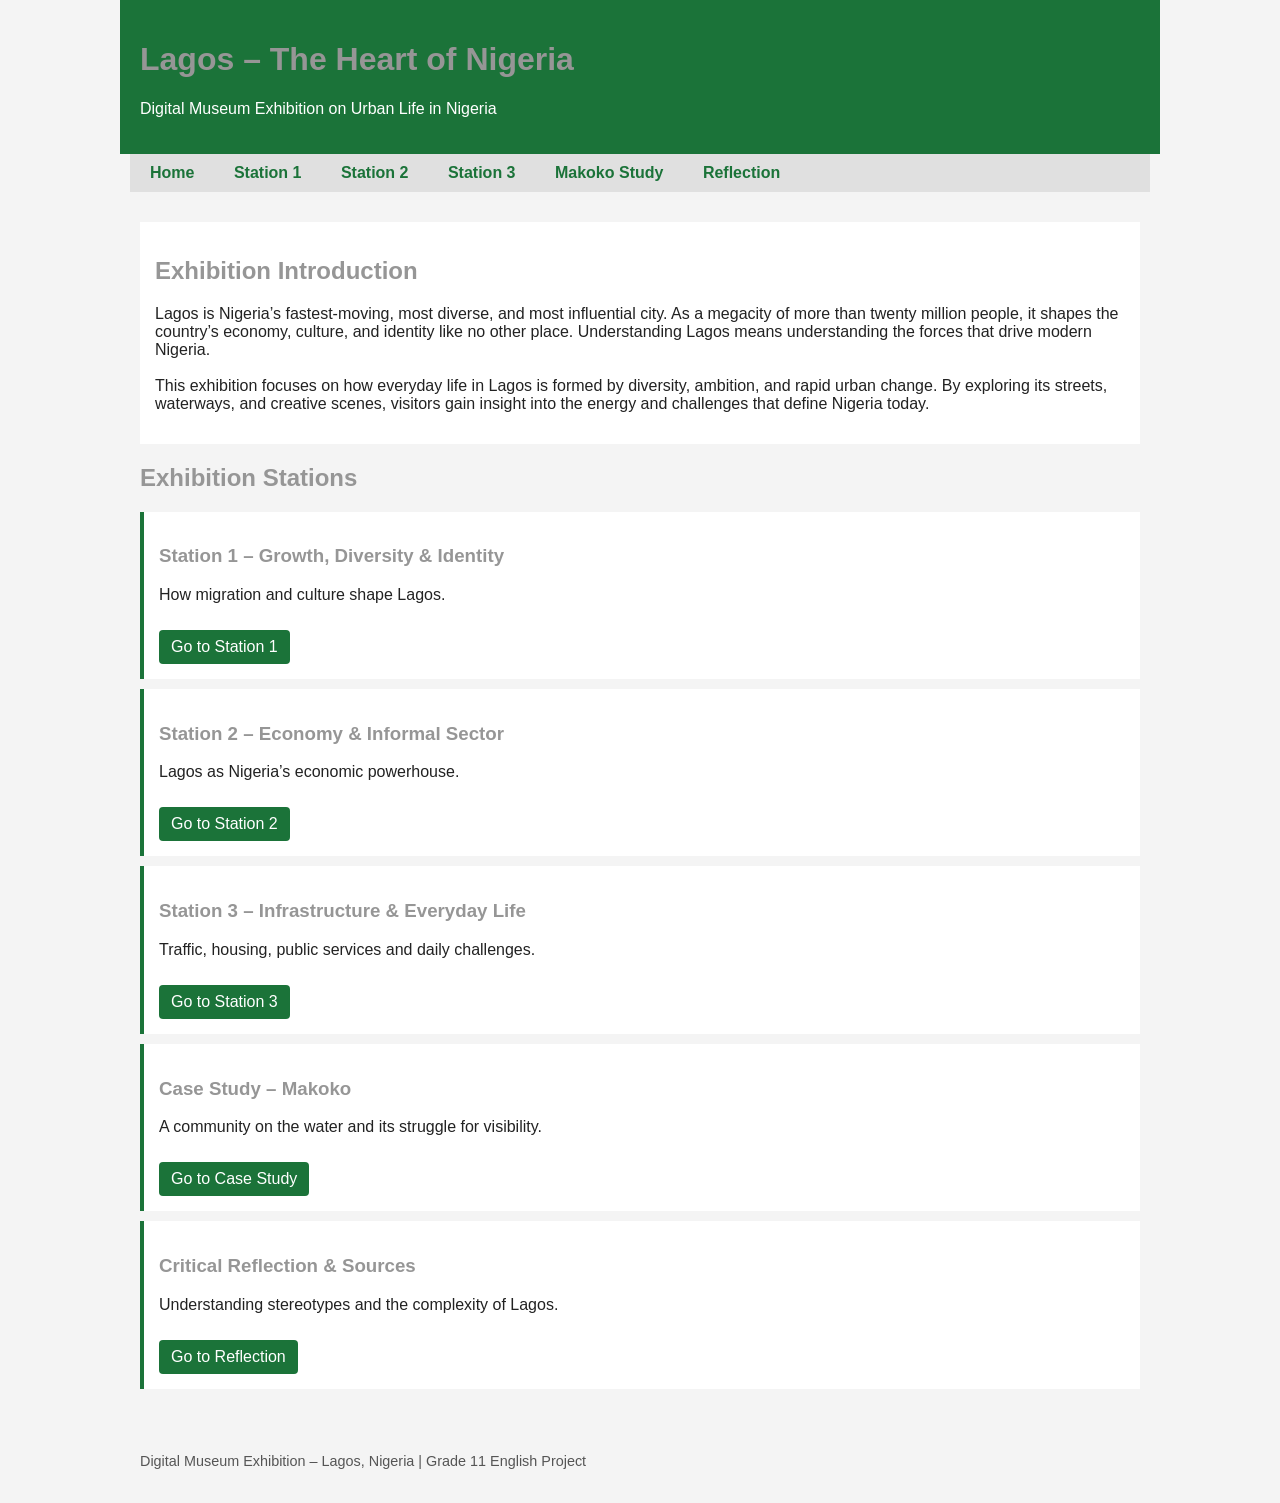
<file: index.html>
<!DOCTYPE html>
<html lang="en">
	<head>
		<meta charset="UTF-8">
		<title>Lagos – The Heart of Nigeria</title>
		<link rel="stylesheet" href="style.css">
	</head>
	<body>
		<header>
			<h1>Lagos – The Heart of Nigeria</h1>
			<p>Digital Museum Exhibition on Urban Life in Nigeria</p>
		</header>

		<nav>
			<a href="index.html">Home</a>
			<a href="Station_1.html">Station 1</a>
			<a href="Station_2.html">Station 2</a>
			<a href="Station_3.html">Station 3</a>
			<a href="Marokko_Study.html">Makoko Study</a>
			<a href="Reflection.html">Reflection</a>
		</nav>

		<main>
			<section class="intro">
				<h2>Exhibition Introduction</h2>
				<p>
					Lagos is Nigeria’s fastest‑moving, most diverse, and most
					influential city. As a megacity of more than twenty million
					people, it shapes the country’s economy, culture, and
					identity like no other place. Understanding Lagos means
					understanding the forces that drive modern Nigeria. 
					<br>
					<br>
					This exhibition focuses on how everyday life in Lagos is formed
					by diversity, ambition, and rapid urban change. By exploring
					its streets, waterways, and creative scenes, visitors gain
					insight into the energy and challenges that define Nigeria
					today.
				</p>
				
			</section>

			<section>
				<h2>Exhibition Stations</h2>

				<article class="station-preview">
					<h3>Station 1 – Growth, Diversity & Identity</h3>
					<p>How migration and culture shape Lagos.</p>
					<a class="btn" href="Station_1.html">Go to Station 1</a>
				</article>

				<article class="station-preview">
					<h3>Station 2 – Economy & Informal Sector</h3>
					<p>Lagos as Nigeria’s economic powerhouse.</p>
					<a class="btn" href="Station_2.html">Go to Station 2</a>
				</article>

				<article class="station-preview">
					<h3>Station 3 – Infrastructure & Everyday Life</h3>
					<p>
						Traffic, housing, public services and daily challenges.
					</p>
					<a class="btn" href="Station_3.html">Go to Station 3</a>
				</article>

				<article class="station-preview">
					<h3>Case Study – Makoko</h3>
					<p>
						A community on the water and its struggle for
						visibility.
					</p>
					<a class="btn" href="Marokko_Study.html">Go to Case Study</a>
				</article>

				<article class="station-preview">
					<h3>Critical Reflection & Sources</h3>
					<p>
						Understanding stereotypes and the complexity of Lagos.
					</p>
					<a class="btn" href="Reflection.html">Go to Reflection</a>
				</article>
			</section>
		</main>

		<footer>
			<p>
				Digital Museum Exhibition – Lagos, Nigeria | Grade 11 English
				Project
			</p>
		</footer>
	</body>
</html>
</file>
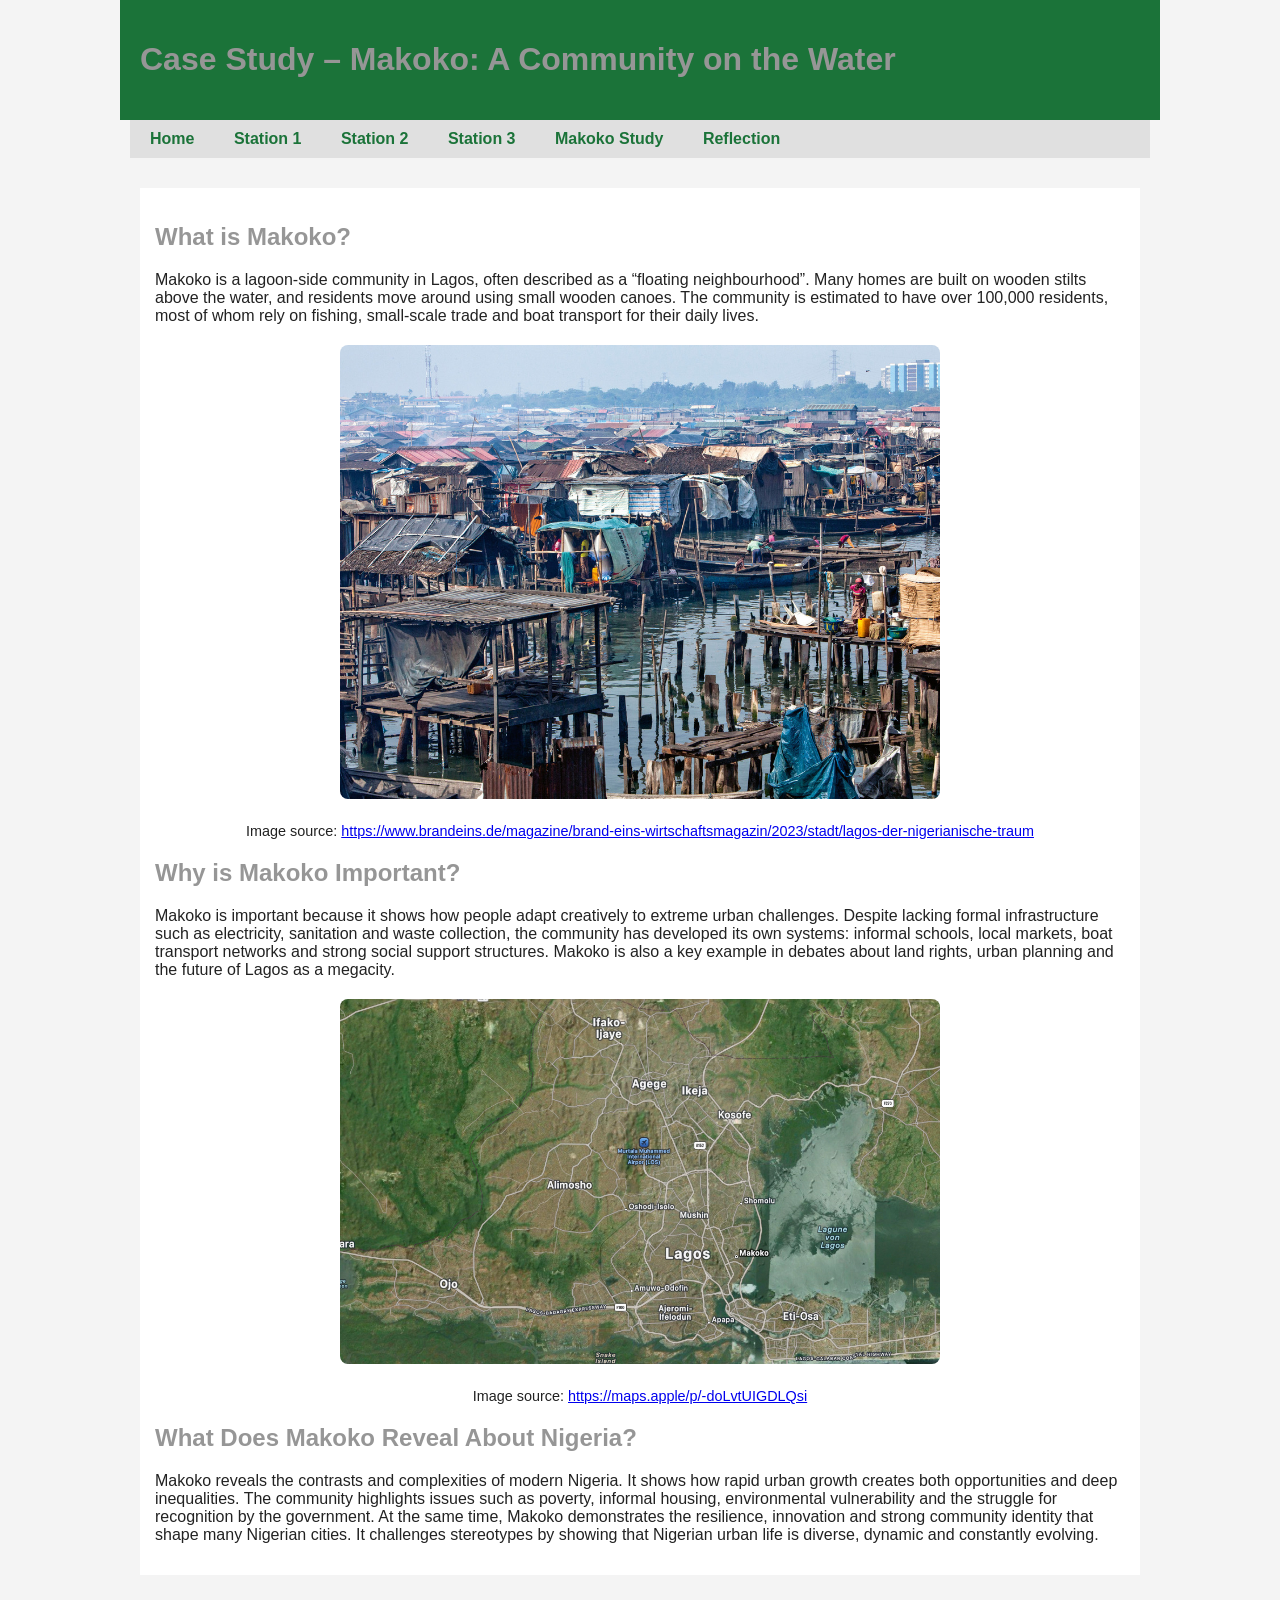
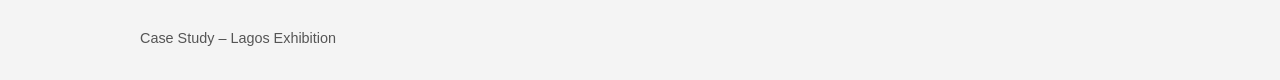
<file: Marokko_Study.html>
<!DOCTYPE html>
<html lang="en">
	<head>
		<meta charset="UTF-8" />
		<title>Case Study – Makoko</title>
		<link rel="stylesheet" href="style.css" />
	</head>
	<body>
		<header>
			<h1>Case Study – Makoko: A Community on the Water</h1>
		</header>

		<nav>
			<a href="index.html">Home</a>
			<a href="Station_1.html">Station 1</a>
			<a href="Station_2.html">Station 2</a>
			<a href="Station_3.html">Station 3</a>
			<a href="Marokko_Study.html">Makoko Study</a>
			<a href="Reflection.html">Reflection</a>
		</nav>

		<main>
			<section class="content-box">
				<h2>What is Makoko?</h2>
				<p>
					Makoko is a lagoon-side community in Lagos, often described as a
					“floating neighbourhood”. Many homes are built on wooden stilts
					above the water, and residents move around using small wooden
					canoes. The community is estimated to have over 100,000 residents,
					most of whom rely on fishing, small-scale trade and boat transport
					for their daily lives.
				</p>

				<!-- PHOTOBOX 1 -->
				<div class="photo-box">
					<img src="IMG_0284.jpeg" alt="Makoko Photo 1">
				</div>
				<div class="photo-link-box">
					<p>Image source: <a href="https://www.brandeins.de/magazine/brand-eins-wirtschaftsmagazin/2023/stadt/lagos-der-nigerianische-traum" target="_blank">
					https://www.brandeins.de/magazine/brand-eins-wirtschaftsmagazin/2023/stadt/lagos-der-nigerianische-traum</a></p>
				</div>

				<h2>Why is Makoko Important?</h2>
				<p>
					Makoko is important because it shows how people adapt creatively to
					extreme urban challenges. Despite lacking formal infrastructure such
					as electricity, sanitation and waste collection, the community has
					developed its own systems: informal schools, local markets, boat
					transport networks and strong social support structures. Makoko is
					also a key example in debates about land rights, urban planning and
					the future of Lagos as a megacity.
				</p>

				<!-- PHOTOBOX 2 -->
				<div class="photo-box">
					<img src="IMG_4541.jpeg" alt="Makoko Photo Map">
				</div>
				<div class="photo-link-box">
					<p>Image source: <a href="https://maps.apple/p/-doLvtUIGDLQsi" target="_blank">https://maps.apple/p/-doLvtUIGDLQsi</a></p>
				</div>

				<h2>What Does Makoko Reveal About Nigeria?</h2>
				<p>
					Makoko reveals the contrasts and complexities of modern Nigeria. It
					shows how rapid urban growth creates both opportunities and deep
					inequalities. The community highlights issues such as poverty,
					informal housing, environmental vulnerability and the struggle for
					recognition by the government. At the same time, Makoko demonstrates
					the resilience, innovation and strong community identity that shape
					many Nigerian cities. It challenges stereotypes by showing that
					Nigerian urban life is diverse, dynamic and constantly evolving.
				</p>
			</section>
		</main>

		<footer>
			<p>Case Study – Lagos Exhibition</p>
		</footer>
	</body>
</html>
</file>
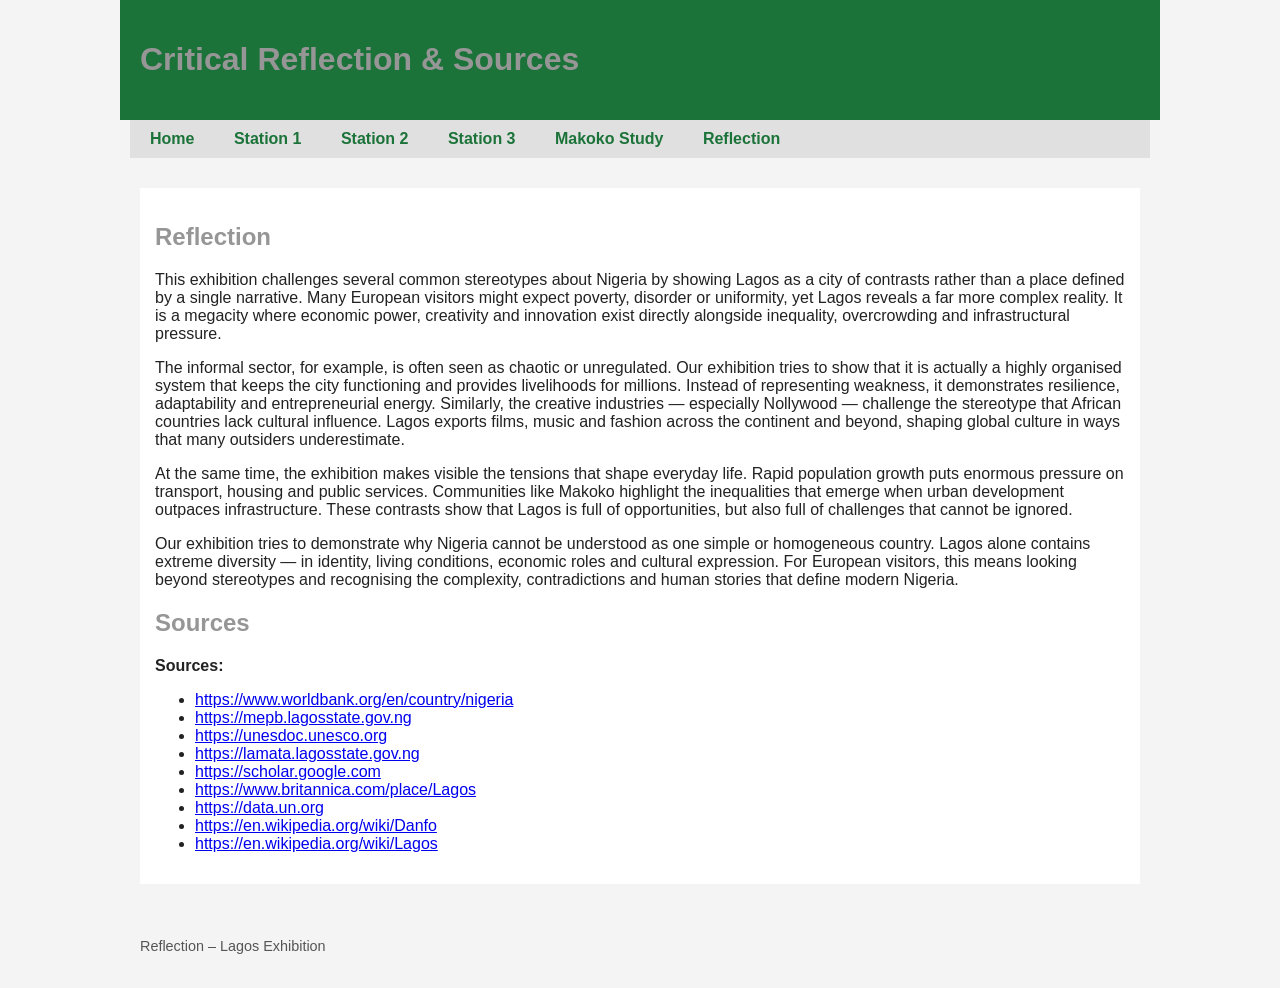
<file: Reflection.html>
<!DOCTYPE html>
<html lang="en">
    <head>
        <meta charset="UTF-8" />
        <title>Reflection & Sources</title>
        <link rel="stylesheet" href="style.css" />
    </head>
    <body>
        <header>
            <h1>Critical Reflection & Sources</h1>
        </header>

        <nav>
            <a href="index.html">Home</a>
            <a href="Station_1.html">Station 1</a>
            <a href="Station_2.html">Station 2</a>
            <a href="Station_3.html">Station 3</a>
            <a href="Marokko_Study.html">Makoko Study</a>
            <a href="Reflection.html" class="active">Reflection</a>
        </nav>

        <main>
            <section class="content-box">
                <h2>Reflection</h2>

                <p>
                    This exhibition challenges several common stereotypes about Nigeria by showing Lagos as a city of contrasts rather than a place defined by a single narrative. Many European visitors might expect poverty, 
                    disorder or uniformity, yet Lagos reveals a far more complex reality. It is a megacity where economic power, creativity and innovation exist directly alongside inequality, overcrowding and infrastructural pressure.
                </p>

                <p>
                    The informal sector, for example, is often seen as chaotic or unregulated. Our exhibition tries to show that it is actually a highly organised system that keeps the city functioning and provides livelihoods for millions. 
                    Instead of representing weakness, it demonstrates resilience, adaptability and entrepreneurial energy. Similarly, the creative industries — especially Nollywood — challenge the stereotype that African countries 
                    lack cultural influence. Lagos exports films, music and fashion across the continent and beyond, shaping global culture in ways that many outsiders underestimate.
                </p>

                <p>
                    At the same time, the exhibition makes visible the tensions that shape everyday life. Rapid population growth puts enormous pressure on transport, housing and public services. 
                    Communities like Makoko highlight the inequalities that emerge when urban development outpaces infrastructure. These contrasts show that Lagos is full of opportunities, but also full of challenges that cannot be ignored.
                </p>

                <p>
                    Our exhibition tries to demonstrate why Nigeria cannot be understood as one simple or homogeneous country. Lagos alone contains extreme diversity — in identity, living conditions, economic roles and cultural expression. 
                    For European visitors, this means looking beyond stereotypes and recognising the complexity, contradictions and human stories that define modern Nigeria.
                </p>

                <h2>Sources</h2>
                <p>
                    <div class="source-box">
    <p><strong>Sources:</strong></p>
    <ul>
        <li>
            <a href="https://www.worldbank.org/en/country/nigeria" target="_blank">
                https://www.worldbank.org/en/country/nigeria
            </a>
        </li>
        <li>
            <a href="https://mepb.lagosstate.gov.ng" target="_blank">
                https://mepb.lagosstate.gov.ng
            </a>
        </li>
        <li>
            <a href="https://unesdoc.unesco.org/search/e8aaeda0-2c3f-48fe-8b84-84d002efac83" target="_blank">
                https://unesdoc.unesco.org
            </a>
        </li>
        <li>
            <a href="https://lamata.lagosstate.gov.ng" target="_blank">
                https://lamata.lagosstate.gov.ng
            </a>
        </li>
        <li>
            <a href="https://scholar.google.com/scholar?q=Makoko+urban+settlement+on+water#d=qabs&t=1781679895278" target="_blank">
                https://scholar.google.com 
            </a>
        </li>
        <li>
            <a href="https://www.britannica.com/place/Lagos-Nigeria " target="_blank">
                https://www.britannica.com/place/Lagos
            </a>
        </li>
        <li>
            <a href="https://data.un.org/Search.aspx?q=Nigeria " target="_blank">
                https://data.un.org
            </a>
        </li>
        <li>
            <a href="https://en.wikipedia.org/wiki/Danfo " target="_blank">
                https://en.wikipedia.org/wiki/Danfo
            </a>
        </li>
        <li>
            <a href="https://en.wikipedia.org/wiki/Lagos " target="_blank">
                https://en.wikipedia.org/wiki/Lagos
            </a>
        </li>
    </ul>
</div>

                </p>
            </section>
        </main>

        <footer>
            <p>Reflection – Lagos Exhibition</p>
        </footer>
    </body>
</html>
</file>
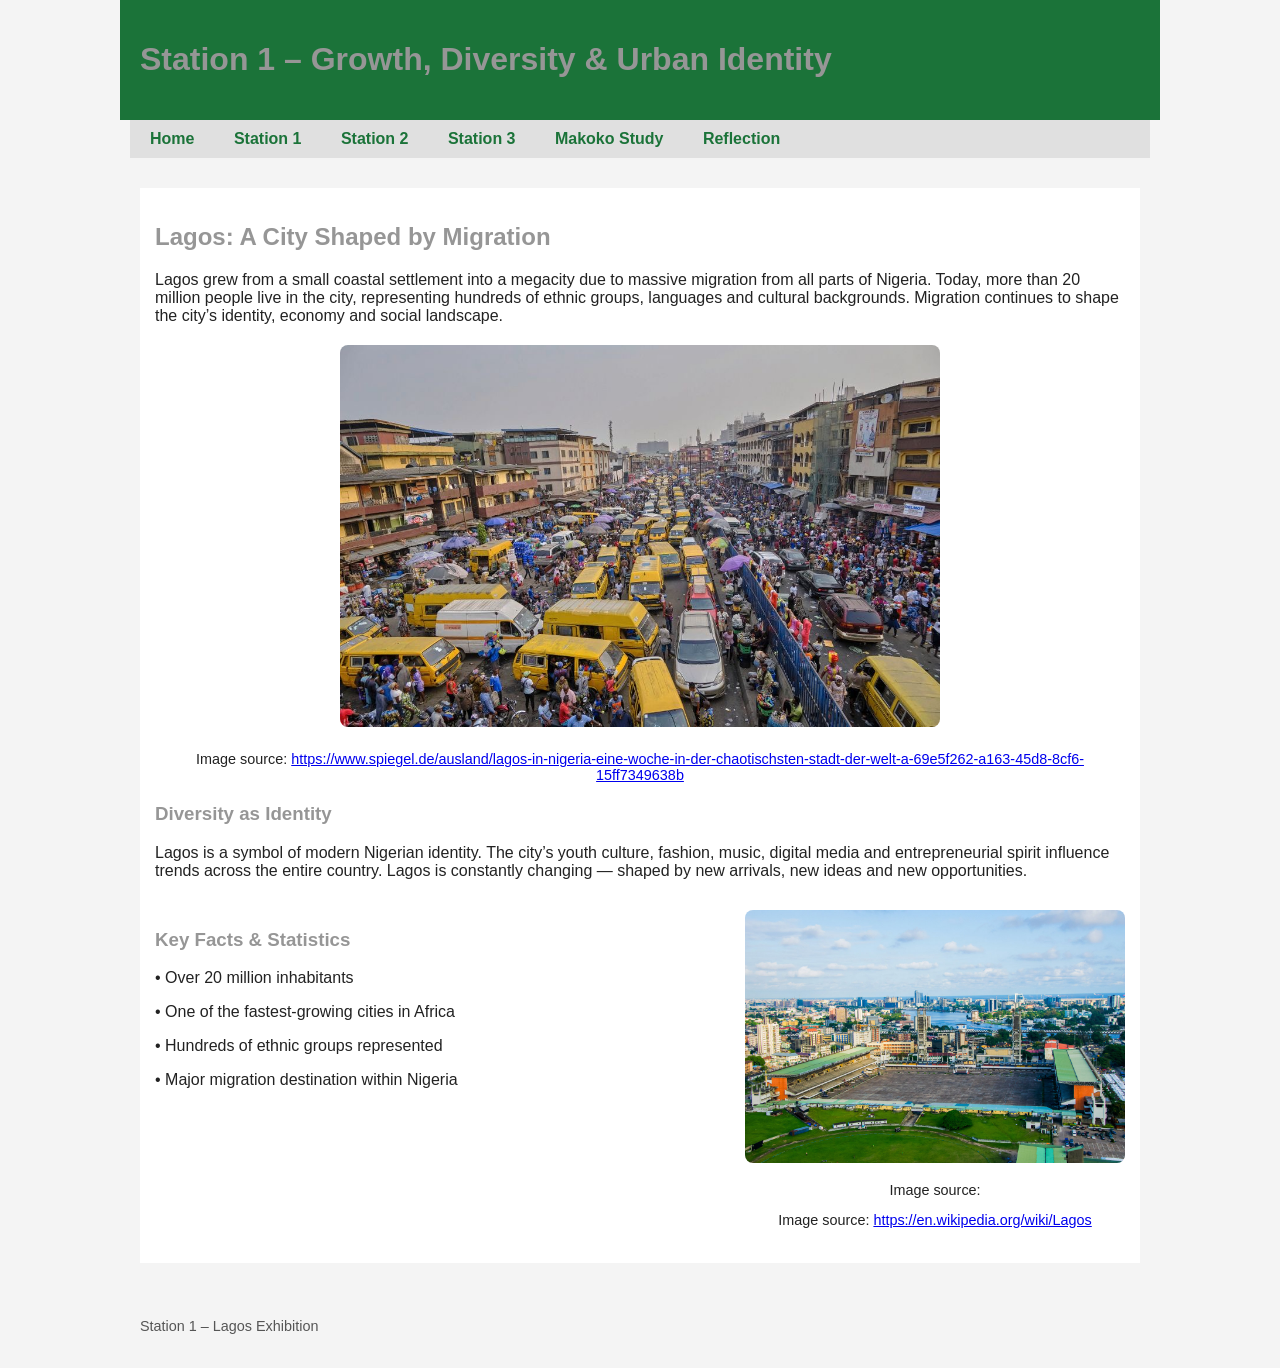
<file: Station_1.html>
<!DOCTYPE html>
<html lang="en">
	<head>
		<meta charset="UTF-8">
		<title>Lagos – The Heart of Nigeria</title>
		<link rel="stylesheet" href="style.css">
	</head>
	<body>
		<header>
			<h1>Station 1 – Growth, Diversity & Urban Identity</h1>
		</header>

		<nav>
			<a href="index.html">Home</a>
			<a href="Station_1.html">Station 1</a>
			<a href="Station_2.html">Station 2</a>
			<a href="Station_3.html">Station 3</a>
			<a href="Marokko_Study.html">Makoko Study</a>
			<a href="Reflection.html">Reflection</a>
		</nav>

	<main>
		<section class="content-box">
			<h2>Lagos: A City Shaped by Migration</h2>
			<p>
				Lagos grew from a small coastal settlement into a megacity due to 
				massive migration from all parts of Nigeria. Today, more than 20 million 
				people live in the city, representing hundreds of ethnic groups, 
				languages and cultural backgrounds. Migration continues to shape the 
				city’s identity, economy and social landscape.
			</p>

			<!-- FIRST PHOTOBOX (between the two texts) -->
			<div class="photo-box">
				<img src="IMG_0282.jpeg" alt="Urban Identity Lagos">
			</div>
			<div class="photo-link-box">
				<p>Image source: 
    <a href="https://www.spiegel.de/ausland/lagos-in-nigeria-eine-woche-in-der-chaotischsten-stadt-der-welt-a-69e5f262-a163-45d8-8cf6-15ff7349638b" target="_blank">
        https://www.spiegel.de/ausland/lagos-in-nigeria-eine-woche-in-der-chaotischsten-stadt-der-welt-a-69e5f262-a163-45d8-8cf6-15ff7349638b
    </a>
</p>

			</div>

			<h3>Diversity as Identity</h3>
			<p>
				Lagos is a symbol of modern Nigerian identity. The city’s youth culture, 
				fashion, music, digital media and entrepreneurial spirit influence 
				trends across the entire country. Lagos is constantly changing — shaped 
				by new arrivals, new ideas and new opportunities.
			</p>

			<!-- STATISTICS + PHOTOBOX ON THE RIGHT -->
			<div class="stats-container">
				<div class="stats-text">
					<h3>Key Facts & Statistics</h3>
					<p>• Over 20 million inhabitants</p>
					<p>• One of the fastest-growing cities in Africa</p>
					<p>• Hundreds of ethnic groups represented</p>
					<p>• Major migration destination within Nigeria</p>
				</div>

				<div class="photo-box-right">
					<img src="IMG_0283.jpeg" alt="Lagos Bright Side">
					<div class="photo-link-box">
						<p>Image source: <p>Image source: 
    <a href="https://en.wikipedia.org/wiki/Lagos" target="_blank">
        https://en.wikipedia.org/wiki/Lagos
    </a>
</p>

					</div>
				</div>
			</div>

		</section>
	</main>

	<footer>
		<p>Station 1 – Lagos Exhibition</p>
	</footer>
</body>
</file>
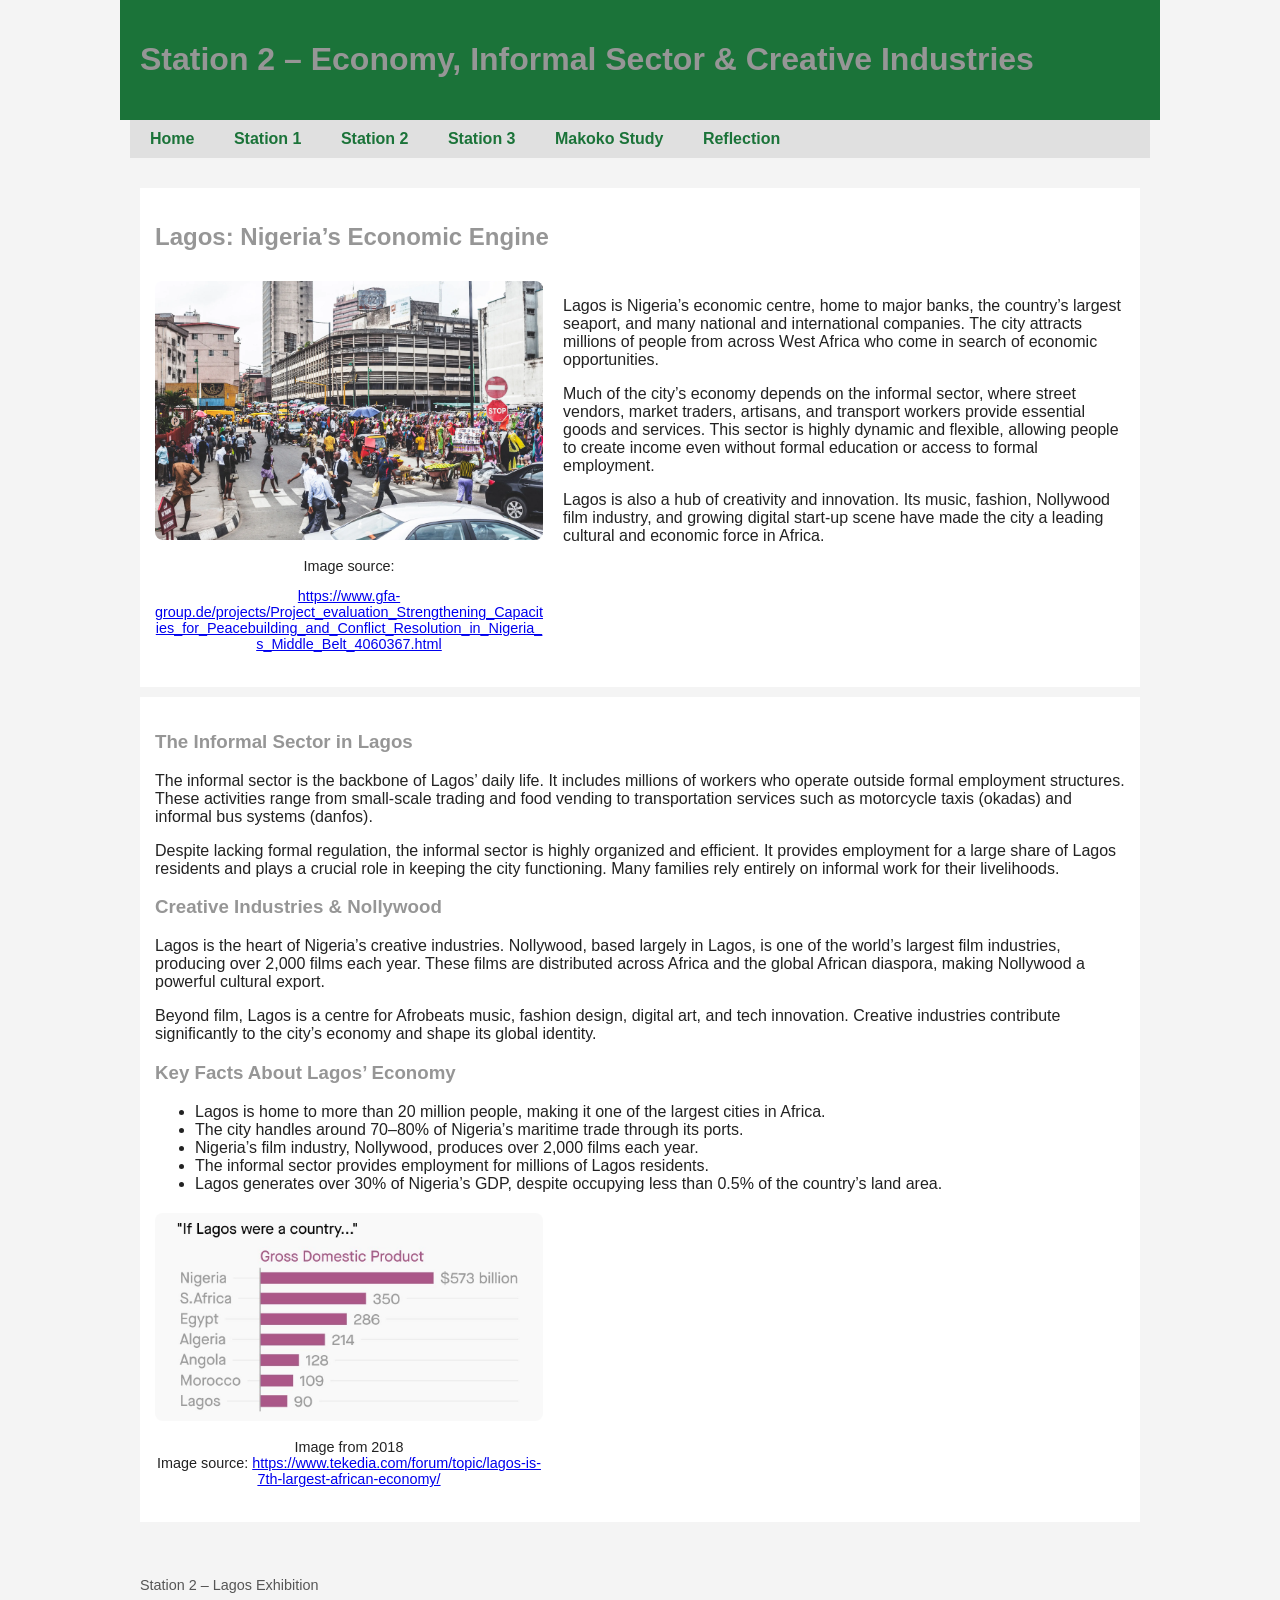
<file: Station_2.html>
<!DOCTYPE html>
<html lang="en">
<head>
    <meta charset="UTF-8">
    <title>Station 2 – Economy & Informal Sector</title>
    <link rel="stylesheet" href="style.css">
</head>
<body>

<header>
    <h1>Station 2 – Economy, Informal Sector & Creative Industries</h1>
</header>

<nav>
    <a href="index.html">Home</a>
    <a href="Station_1.html">Station 1</a>
    <a href="Station_2.html" class="active">Station 2</a>
    <a href="Station_3.html">Station 3</a>
    <a href="Marokko_Study.html">Makoko Study</a>
    <a href="Reflection.html">Reflection</a>
</nav>

<main>

    <!-- TEXTBLOCK 1 + FOTO LINKS -->
    <section class="content-box">

        <h2>Lagos: Nigeria’s Economic Engine</h2>

        <!-- FLEX-CONTAINER -->
        <div class="stats-container">

            <!-- FOTO LINKS -->
            <div class="photo-box-right">
                <img src="IMG_0286.webp" alt="Lagos Bright Side">

                <div class="photo-link-box">
                    <p>Image source:</p>
                    <a class="source-link"
                       href="https://www.gfa-group.de/projects/Project_evaluation_Strengthening_Capacities_for_Peacebuilding_and_Conflict_Resolution_in_Nigeria_s_Middle_Belt_4060367.html"
                       target="_blank">
                        https://www.gfa-group.de/projects/Project_evaluation_Strengthening_Capacities_for_Peacebuilding_and_Conflict_Resolution_in_Nigeria_s_Middle_Belt_4060367.html
                    </a>
                </div>
            </div>

            <!-- TEXT RECHTS -->
            <div class="stats-text">
                <p>
                    Lagos is Nigeria’s economic centre, home to major banks, the country’s largest seaport,
                    and many national and international companies. The city attracts millions of people from across
                    West Africa who come in search of economic opportunities.
                </p>

                <p>
                    Much of the city’s economy depends on the informal sector, where street vendors,
                    market traders, artisans, and transport workers provide essential goods and services.
                    This sector is highly dynamic and flexible, allowing people to create income even without
                    formal education or access to formal employment.
                </p>

                <p>
                    Lagos is also a hub of creativity and innovation. Its music, fashion, Nollywood film industry,
                    and growing digital start-up scene have made the city a leading cultural and economic force in Africa.
                </p>
            </div>

        </div>

    </section>


    <!-- TEXTBLOCK 2 + FOTO UNTEN -->
    <section class="content-box">

        <h3>The Informal Sector in Lagos</h3>

        <p>
            The informal sector is the backbone of Lagos’ daily life. It includes millions of workers who operate
            outside formal employment structures. These activities range from small-scale trading and food vending
            to transportation services such as motorcycle taxis (okadas) and informal bus systems (danfos).
        </p>

        <p>
            Despite lacking formal regulation, the informal sector is highly organized and efficient. It provides
            employment for a large share of Lagos residents and plays a crucial role in keeping the city functioning.
            Many families rely entirely on informal work for their livelihoods.
        </p>

        <h3>Creative Industries & Nollywood</h3>

        <p>
            Lagos is the heart of Nigeria’s creative industries. Nollywood, based largely in Lagos, is one of the
            world’s largest film industries, producing over 2,000 films each year. These films are distributed across
            Africa and the global African diaspora, making Nollywood a powerful cultural export.
        </p>

        <p>
            Beyond film, Lagos is a centre for Afrobeats music, fashion design, digital art, and tech innovation.
            Creative industries contribute significantly to the city’s economy and shape its global identity.
        </p>

        <h3>Key Facts About Lagos’ Economy</h3>

        <ul>
            <li>Lagos is home to more than 20 million people, making it one of the largest cities in Africa.</li>
            <li>The city handles around 70–80% of Nigeria’s maritime trade through its ports.</li>
            <li>Nigeria’s film industry, Nollywood, produces over 2,000 films each year.</li>
            <li>The informal sector provides employment for millions of Lagos residents.</li>
            <li>Lagos generates over 30% of Nigeria’s GDP, despite occupying less than 0.5% of the country’s land area.</li>
        </ul>

        <!-- FOTOBOX UNTER TEXTBLOCK 2 -->
        <div class="photo-box-right" style="margin-top:20px;">
            <img src="Economy-of-Lagos.jpg" alt="Lagos Economy Stats">
            <div class="photo-link-box">
                <p>Image from 2018
                    <br>Image source:
                    <a href="https://www.tekedia.com/forum/topic/lagos-is-7th-largest-african-economy/" target="_blank">
                        https://www.tekedia.com/forum/topic/lagos-is-7th-largest-african-economy/
                    </a>
                </p>
            </div>
        </div>

    </section>

</main>

<footer>
    <p>Station 2 – Lagos Exhibition</p>
</footer>

</body>
</html>
</file>
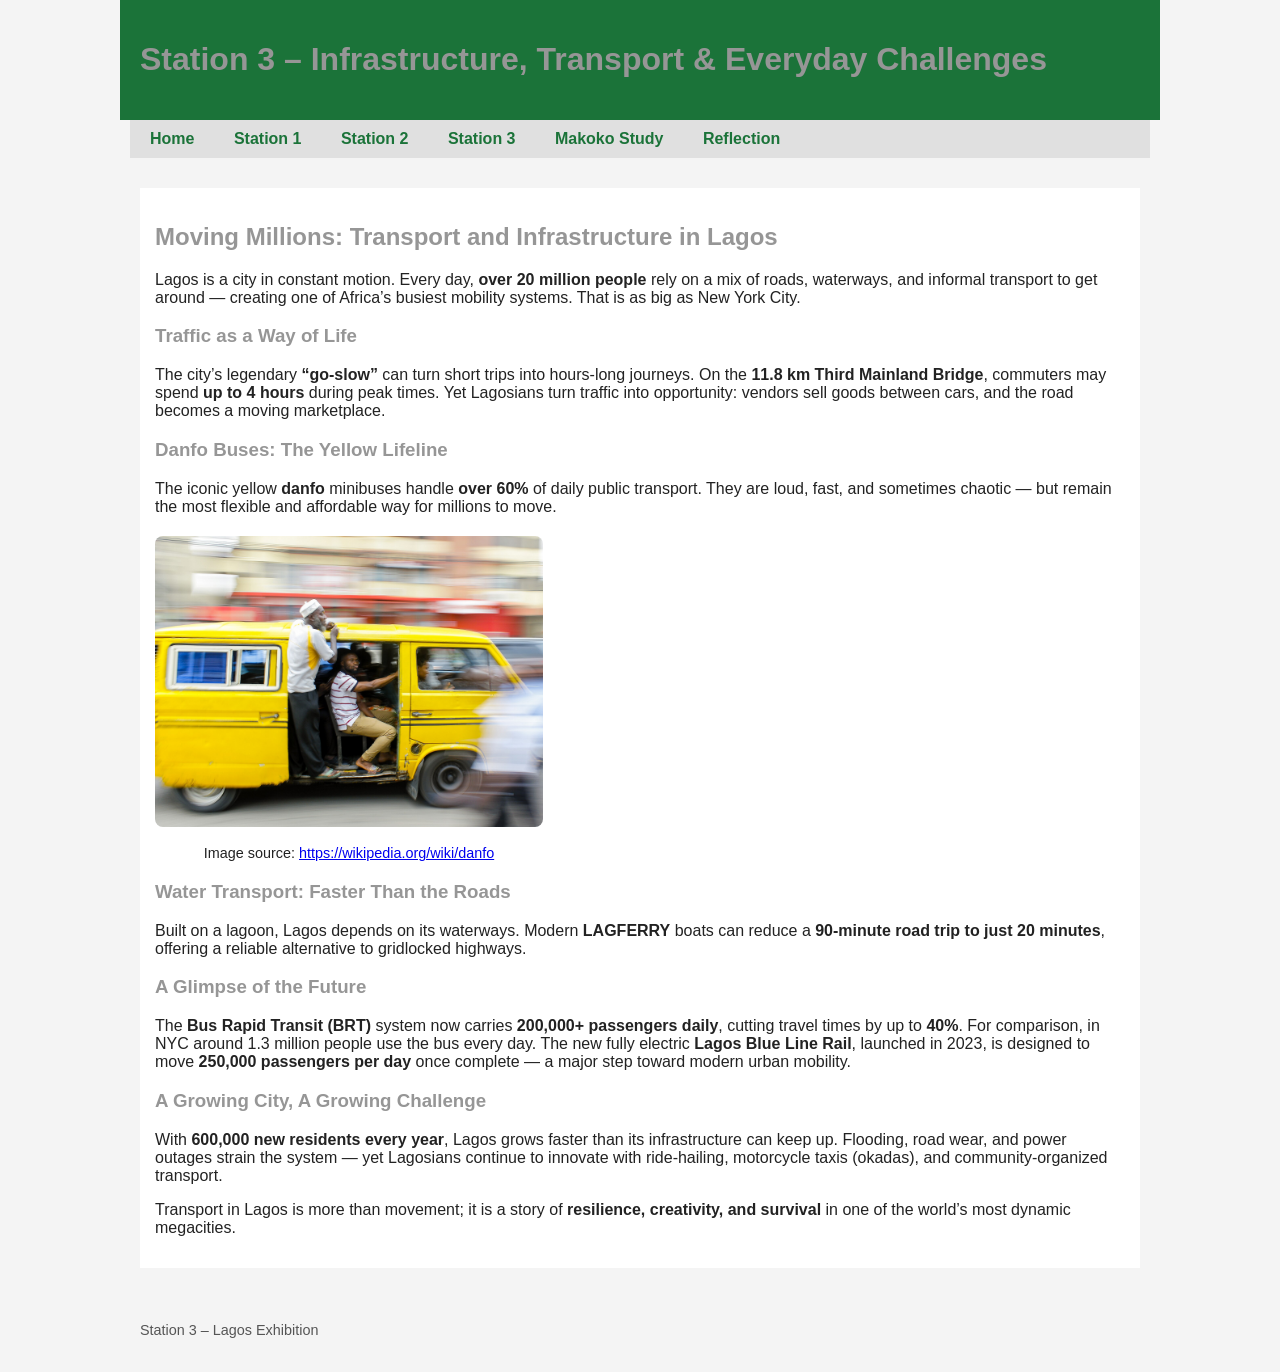
<file: Station_3.html>
<!DOCTYPE html>
<html lang="en">
<head>
    <meta charset="UTF-8" />
    <title>Station 3 – Infrastructure & Everyday Life</title>
    <link rel="stylesheet" href="style.css" />
</head>
<body>
    <header>
        <h1>Station 3 – Infrastructure, Transport & Everyday Challenges</h1>
    </header>

    <nav>
        <a href="index.html">Home</a>
        <a href="Station_1.html">Station 1</a>
        <a href="Station_2.html">Station 2</a>
        <a href="Station_3.html" class="active">Station 3</a>
        <a href="Marokko_Study.html">Makoko Study</a>
        <a href="Reflection.html">Reflection</a>
    </nav>

    <main>
        <section class="content-box">
            <h2>Moving Millions: Transport and Infrastructure in Lagos</h2>

            <p>
                Lagos is a city in constant motion. Every day,
                <strong>over 20 million people</strong> rely on a mix of
                roads, waterways, and informal transport to get around —
                creating one of Africa’s busiest mobility systems.
                That is as big as New York City.
            </p>

            <h3>Traffic as a Way of Life</h3>
            <p>
                The city’s legendary <strong>“go-slow”</strong> can turn
                short trips into hours-long journeys. On the
                <strong>11.8 km Third Mainland Bridge</strong>, commuters
                may spend <strong>up to 4 hours</strong> during peak times.
                Yet Lagosians turn traffic into opportunity: vendors sell
                goods between cars, and the road becomes a moving
                marketplace.
            </p>

            <h3>Danfo Buses: The Yellow Lifeline</h3>
            <p>
                The iconic yellow <strong>danfo</strong> minibuses handle
                <strong>over 60%</strong> of daily public transport. They
                are loud, fast, and sometimes chaotic — but remain the most
                flexible and affordable way for millions to move.
            </p>

            <div class="photo-box-right" style="margin: 20px 0;">
                <img src="Bild_2026-06-15_213554842.png" alt="Lagos Transport Scene">
                <div class="photo-link-box">
                    <p>Image source:
                        <a href="https://wikipedia.org/wiki/danfo" target="_blank">
                            https://wikipedia.org/wiki/danfo
                        </a>
                    </p>
                </div>
            </div>

            <h3>Water Transport: Faster Than the Roads</h3>
            <p>
                Built on a lagoon, Lagos depends on its waterways. Modern
                <strong>LAGFERRY</strong> boats can reduce a
                <strong>90-minute road trip to just 20 minutes</strong>,
                offering a reliable alternative to gridlocked highways.
            </p>

            <h3>A Glimpse of the Future</h3>
            <p>
                The <strong>Bus Rapid Transit (BRT)</strong> system now
                carries <strong>200,000+ passengers daily</strong>, cutting
                travel times by up to <strong>40%</strong>. For comparison,
                in NYC around 1.3 million people use the bus every day.
                The new fully electric <strong>Lagos Blue Line Rail</strong>, launched in
                2023, is designed to move
                <strong>250,000 passengers per day</strong> once complete —
                a major step toward modern urban mobility.
            </p>

            <h3>A Growing City, A Growing Challenge</h3>
            <p>
                With <strong>600,000 new residents every year</strong>,
                Lagos grows faster than its infrastructure can keep up.
                Flooding, road wear, and power outages strain the system —
                yet Lagosians continue to innovate with ride-hailing,
                motorcycle taxis (okadas), and community-organized
                transport.
            </p>

            <p>
                Transport in Lagos is more than movement; it is a story of
                <strong>resilience, creativity, and survival</strong> in one
                of the world’s most dynamic megacities.
            </p>
        </section>
    </main>

    <footer>
        <p>Station 3 – Lagos Exhibition</p>
    </footer>
</body> 

</html>
</file>
<file: style.css>
/* Global Layout */
body {
    font-family: Arial, sans-serif;
    margin: 0;
    background-color: #f4f4f4;
    color: #222;
}

header,
nav,
main,
footer {
    max-width: 1000px;
    margin: 0 auto;
    padding: 10px 20px;
}

/* Header */
header {
    background-color: #1b7339; /* Nigeria-Grün */
    color: white;
    padding: 20px;
}

/* Überschriften in Grau (#969696) */
h1,
h2,
h3 {
    color: #969696;
}

/* Navigation */
nav {
    background-color: #e0e0e0;
    margin-bottom: 10px;
    padding: 10px;
}

nav a {
    margin-right: 15px;
    text-decoration: none;
    color: #1b7339; /* Nigeria-Grün */
    font-weight: bold;
    padding: 6px 10px;
    border-radius: 4px;
}

nav a:hover {
    background-color: #cccccc;
}

/* Content Boxes */
.intro,
.content-box {
    background-color: white;
    padding: 15px;
    margin-top: 10px;
}

.station-preview {
    background-color: white;
    padding: 15px;
    margin: 10px 0;
    border-left: 4px solid #1b7339; /* Nigeria-Grün */
}

/* Buttons */
.btn {
    display: inline-block;
    margin-top: 10px;
    padding: 8px 12px;
    background-color: #1b7339; /* Nigeria-Grün */
    color: white;
    text-decoration: none;
    border-radius: 4px;
}

.btn:hover {
    background-color: #14582c; /* dunkleres Grün */
}

/* Footer */
footer {
    font-size: 0.9em;
    color: #555;
    margin-top: 20px;
    padding-bottom: 20px;
}

.photo-box {
    width: 100%;
    margin: 20px 0;
    text-align: center;
}

.photo-box img {
    width: 100%;
    max-width: 600px;
    border-radius: 8px;
}

.photo-link-box {
    text-align: center;
    font-size: 0.9rem;
    margin-bottom: 20px;
}

.stats-container {
    display: flex;
    justify-content: space-between;
    align-items: flex-start;
    gap: 20px;
    margin-top: 30px;
}

.stats-text {
    width: 60%;
}

.photo-box-right {
    width: 40%;
    text-align: center;
}

.photo-box-right img {
    width: 100%;
    border-radius: 8px;
}
.source-link {
    display: block;
    word-wrap: break-word;
    max-width: 100%;
    margin: 0 auto;
    text-align: center;
}
</file>
